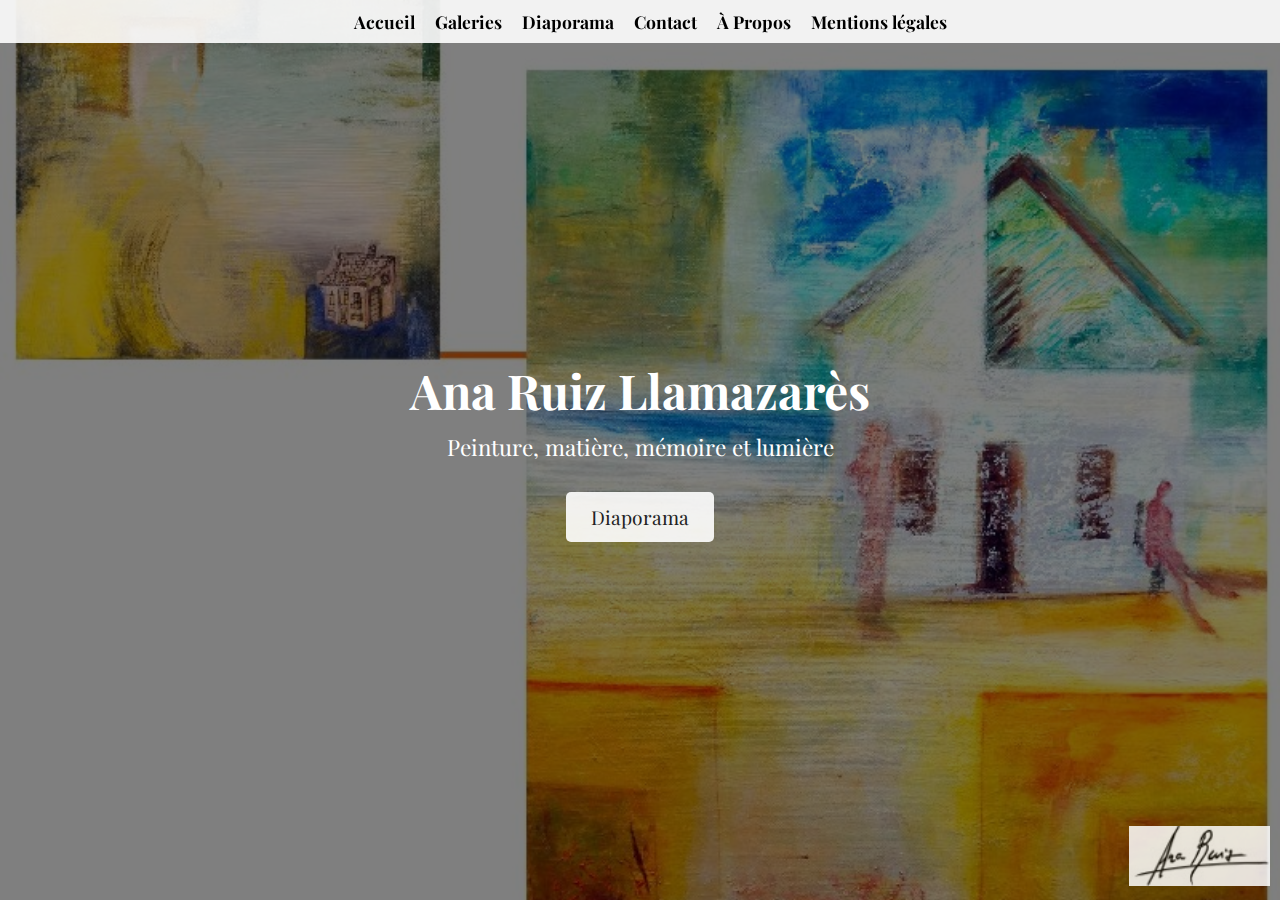
<file: index.html>
<!DOCTYPE html>

<html lang="fr"><head><meta content="width=device-width, initial-scale=1.0" name="viewport"/><link href="css/style.css" rel="stylesheet"/><meta charset="utf-8"/>
<title>Accueil - Ana Ruiz</title>
<style>
body {margin:0;font-family:sans-serif;background:url('img/accueil.jpg') no-repeat center center fixed;background-size:cover;color:#fff;text-align:center;}
nav {background:rgba(255,255,255,0.9);padding:10px;position:fixed;width:100%;top:0;}
nav a {margin:0 10px;text-decoration:none;color:black;font-weight:bold;}
header {padding-top:60px;height:90vh;display:flex;flex-direction:column;justify-content:center;align-items:center;background:rgba(0,0,0,0.3);}
.btn {background:white;color:black;padding:10px 20px;border-radius:5px;text-decoration:none;margin-top:20px;}
#sound-popup {position:fixed;bottom:20px;right:20px;background:#fff;color:#000;padding:10px;border-radius:10px;}
</style></head><body>
<nav>
<a href="index.html">Accueil</a><a href="galeries.html">Galeries</a><a href="diaporama.html">Diaporama</a><a href="contact.html">Contact</a><a href="apropos.html">À Propos</a><a href="mentions-legales.html">Mentions légales</a></nav>
<link href="https://fonts.googleapis.com/css2?family=Playfair+Display:wght@500&amp;display=swap" rel="stylesheet"/>
<style>
body {
  margin: 0;
  font-family: 'Playfair Display', serif;
  background: url('img/maison-temple.jpg') no-repeat center center fixed;
  background-size: cover;
  color: white;
  height: 100vh;
  overflow-x: hidden;
}
.hero {
  display: flex;
  flex-direction: column;
  justify-content: center;
  align-items: center;
  text-align: center;
  height: 100vh;
  padding: 0 20px;
  background: rgba(0, 0, 0, 0.5);
}
.hero h1 {
  font-size: 3em;
  margin: 0;
  animation: fadeIn 2s ease-in-out;
}
.hero p {
  font-size: 1.4em;
  margin: 10px 0 30px;
  animation: fadeIn 3s ease-in-out;
}
.hero a.button {
  display: inline-block;
  padding: 12px 25px;
  font-size: 1.2em;
  background: rgba(255, 255, 255, 0.9);
  color: #222;
  text-decoration: none;
  border-radius: 5px;
  transition: 0.3s;
  animation: fadeIn 4s ease-in-out;
}
.hero a.button:hover {
  background: #ffd700;
  color: black;
}
@keyframes fadeIn {
  from { opacity: 0; transform: translateY(20px); }
  to { opacity: 1; transform: translateY(0); }
}
footer {
  position: absolute;
  bottom: 10px;
  right: 10px;
}
footer img {
  height: 60px;
  opacity: 0.85;
}
</style>
<div class="hero">
<h1>Ana Ruiz Llamazarès</h1>
<p>Peinture, matière, mémoire et lumière</p>
<a class="button" href="diaporama.html">Diaporama</a>
</div>
<footer>
<img alt="signature" src="img/signature.jpg"/>
</footer>
</body></html>
</file>
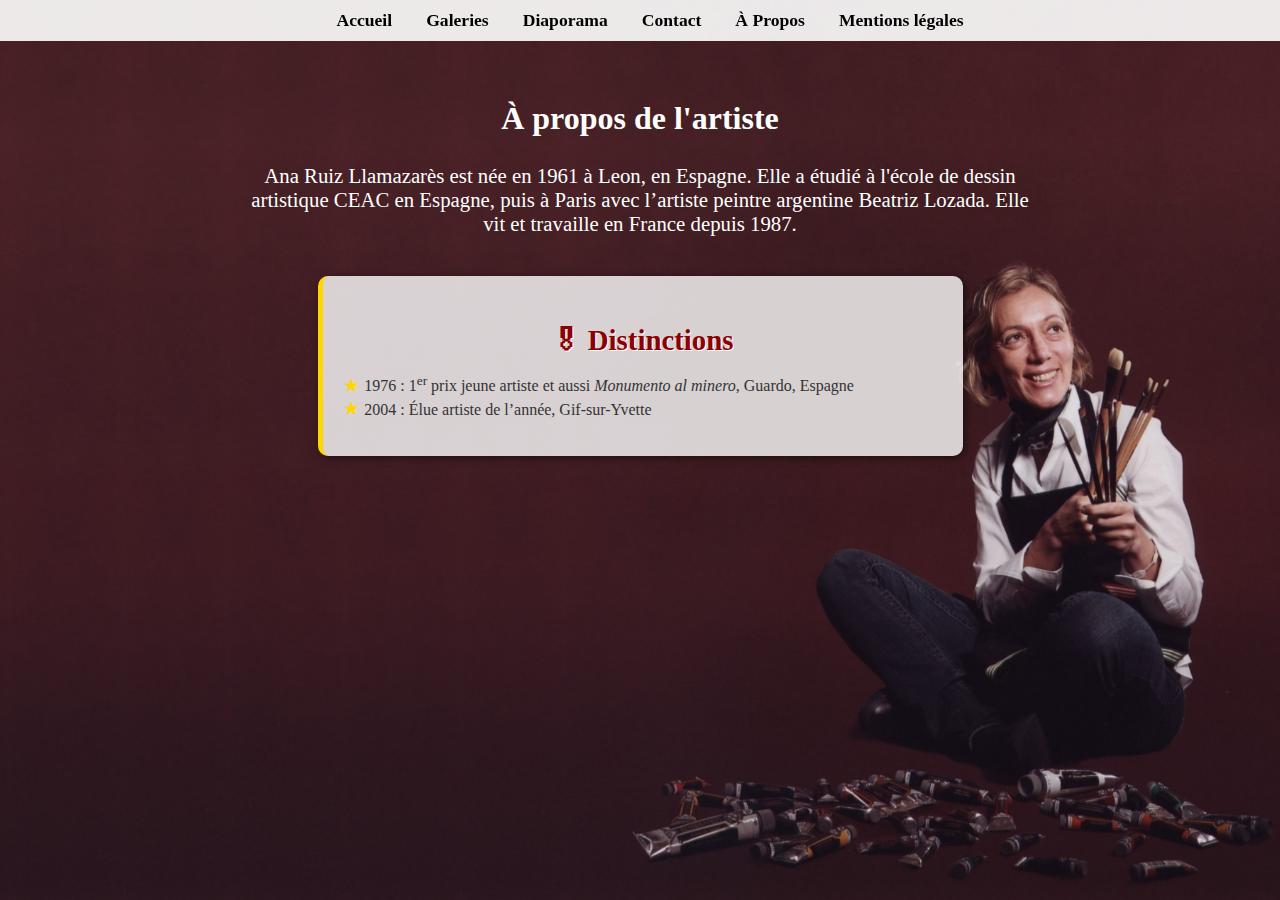
<file: apropos.html>
<!DOCTYPE html>

<html lang="fr">
<head><meta content="width=device-width, initial-scale=1.0" name="viewport"/>
<meta charset="utf-8"/>
<title>À Propos - Ana Ruiz</title>
<link href="css/style.css" rel="stylesheet"/>
<style>
body {
  margin: 0;
  font-family: 'Georgia', serif;
  color: white;
  background: url('img/photo-ana.jpg') no-repeat center center fixed;
  background-size: cover;
}
nav {
  position: fixed;
  top: 0;
  width: 100%;
  background: rgba(255,255,255,0.9);
  padding: 10px;
  text-align: center;
  z-index: 1000;
}
nav a {
  margin: 0 15px;
  text-decoration: none;
  color: black;
  font-weight: bold;
}
h2 {
  margin-top: 100px;
  font-size: 2em;
  text-align: center;
}
p {
  text-align: center;
  font-size: 1.3em;
  max-width: 800px;
  margin: 20px auto;
}
.distinctions {
  margin-top: 40px;
  background-color: rgba(255,255,255,0.8);
  color: #333;
  border-left: 5px solid gold;
  padding: 20px;
  max-width: 600px;
  margin-left: auto;
  margin-right: auto;
  border-radius: 10px;
  box-shadow: 2px 2px 8px rgba(0,0,0,0.5);
}
.distinctions h3 {
  font-family: 'Georgia', serif;
  text-align: center;
  font-size: 1.8em;
  color: darkred;
  margin-bottom: 10px;
  text-shadow: 1px 1px #fff;
}
.distinctions ul {
  list-style: none;
  padding: 0;
}
.distinctions li::before {
  content: "★ ";
  color: gold;
  font-size: 1.2em;
}
</style>
</head>
<body>
<nav>
<a href="index.html">Accueil</a>
<a href="galeries.html">Galeries</a>
<a href="diaporama.html">Diaporama</a>
<a href="contact.html">Contact</a>
<a href="apropos.html">À Propos</a>
<a href="mentions-legales.html">Mentions légales</a></nav>
<h2>À propos de l'artiste</h2>
<p>
  Ana Ruiz Llamazarès est née en 1961 à Leon, en Espagne. Elle a étudié à l'école de dessin artistique CEAC en Espagne, puis à Paris avec l’artiste peintre argentine Beatriz Lozada. Elle vit et travaille en France depuis 1987.
</p>
<div class="distinctions">
<h3>🎖 Distinctions</h3>
<ul>
<li>1976 : 1<sup>er</sup> prix jeune artiste et aussi <em>Monumento al minero</em>, Guardo, Espagne</li>
<li>2004 : Élue artiste de l’année, Gif-sur-Yvette</li>
</ul>
</div>
</body>
</html>
</file>
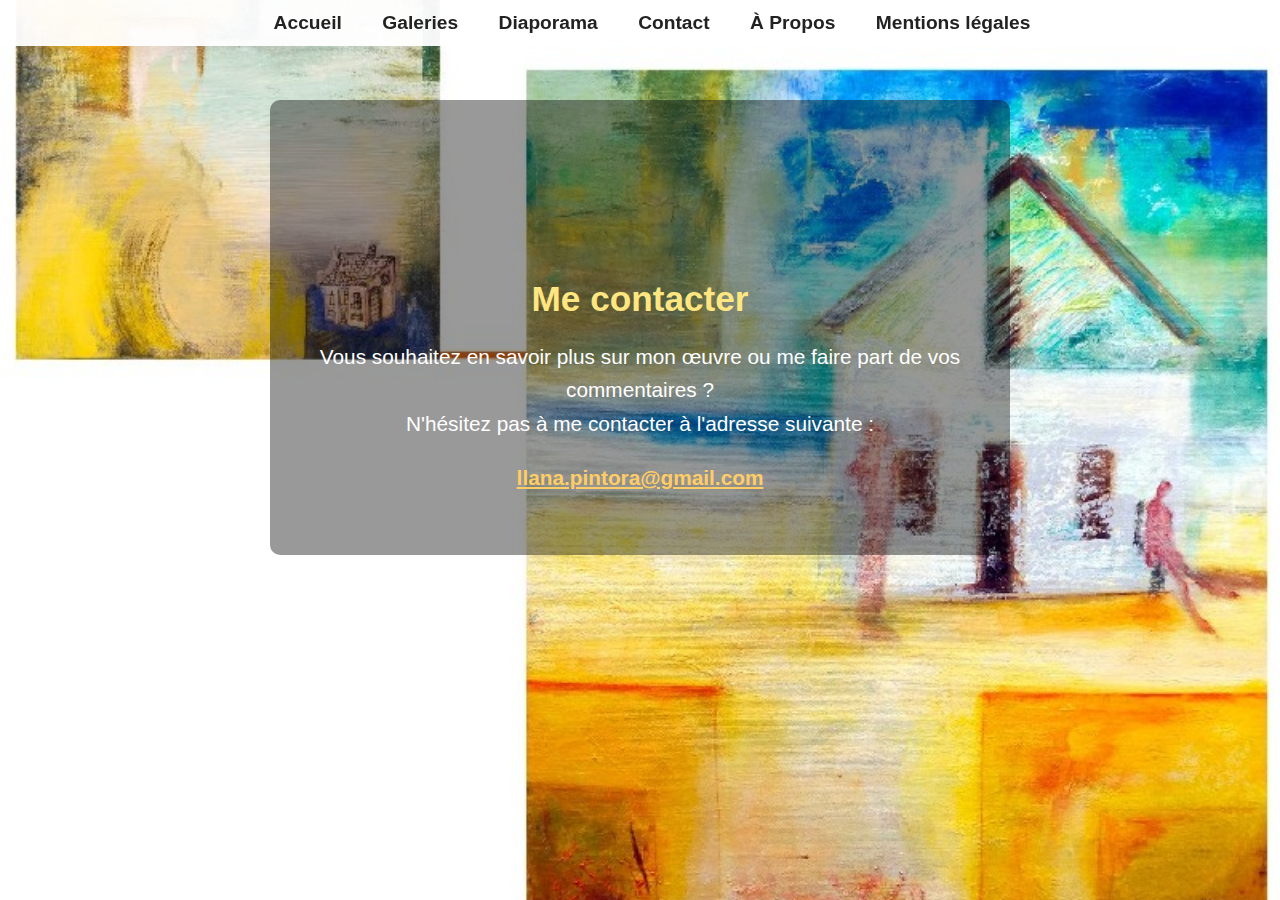
<file: contact.html>
<!DOCTYPE html>

<html lang="fr">
<head><meta content="width=device-width, initial-scale=1.0" name="viewport"/>
<meta charset="utf-8"/>
<title>Contact - Ana Ruiz</title>
<link href="css/style.css" rel="stylesheet"/>
<style>
body {
  font-family: 'Arial', sans-serif;
  background: url('img/maison-temple.jpg') no-repeat center center fixed;
  background-size: cover;
  margin: 0;
  padding: 0;
  color: white;
}
nav {
  position: fixed;
  top: 0;
  width: 100%;
  background: rgba(255,255,255,0.95);
  padding: 12px;
  text-align: center;
  z-index: 1000;
}
nav a {
  margin: 0 18px;
  text-decoration: none;
  color: #222;
  font-weight: bold;
  font-size: 1.2em;
}
.contact-content {
  padding: 150px 20px 40px;
  text-align: center;
  background-color: rgba(0, 0, 0, 0.4);
  max-width: 700px;
  margin: 100px auto;
  border-radius: 10px;
}
.contact-content h2 {
  font-size: 2.2em;
  margin-bottom: 20px;
  color: #ffe680;
}
.contact-content p {
  font-size: 1.3em;
  line-height: 1.6em;
  color: white;
}
.contact-content a {
  color: #ffcc66;
  font-weight: bold;
  text-decoration: underline;
}
</style>
</head>
<body>
<nav>
<a href="index.html">Accueil</a>
<a href="galeries.html">Galeries</a>
<a href="diaporama.html">Diaporama</a>
<a href="contact.html">Contact</a>
<a href="apropos.html">À Propos</a>
<a href="mentions-legales.html">Mentions légales</a></nav>
<div class="contact-content">
<h2>Me contacter</h2>
<p>
    Vous souhaitez en savoir plus sur mon œuvre ou me faire part de vos commentaires ?<br/>
    N'hésitez pas à me contacter à l'adresse suivante :
  </p>
<p>
<a href="mailto:llana.pintora@gmail.com">llana.pintora@gmail.com</a>
</p>
</div>
</body>
</html>
</file>
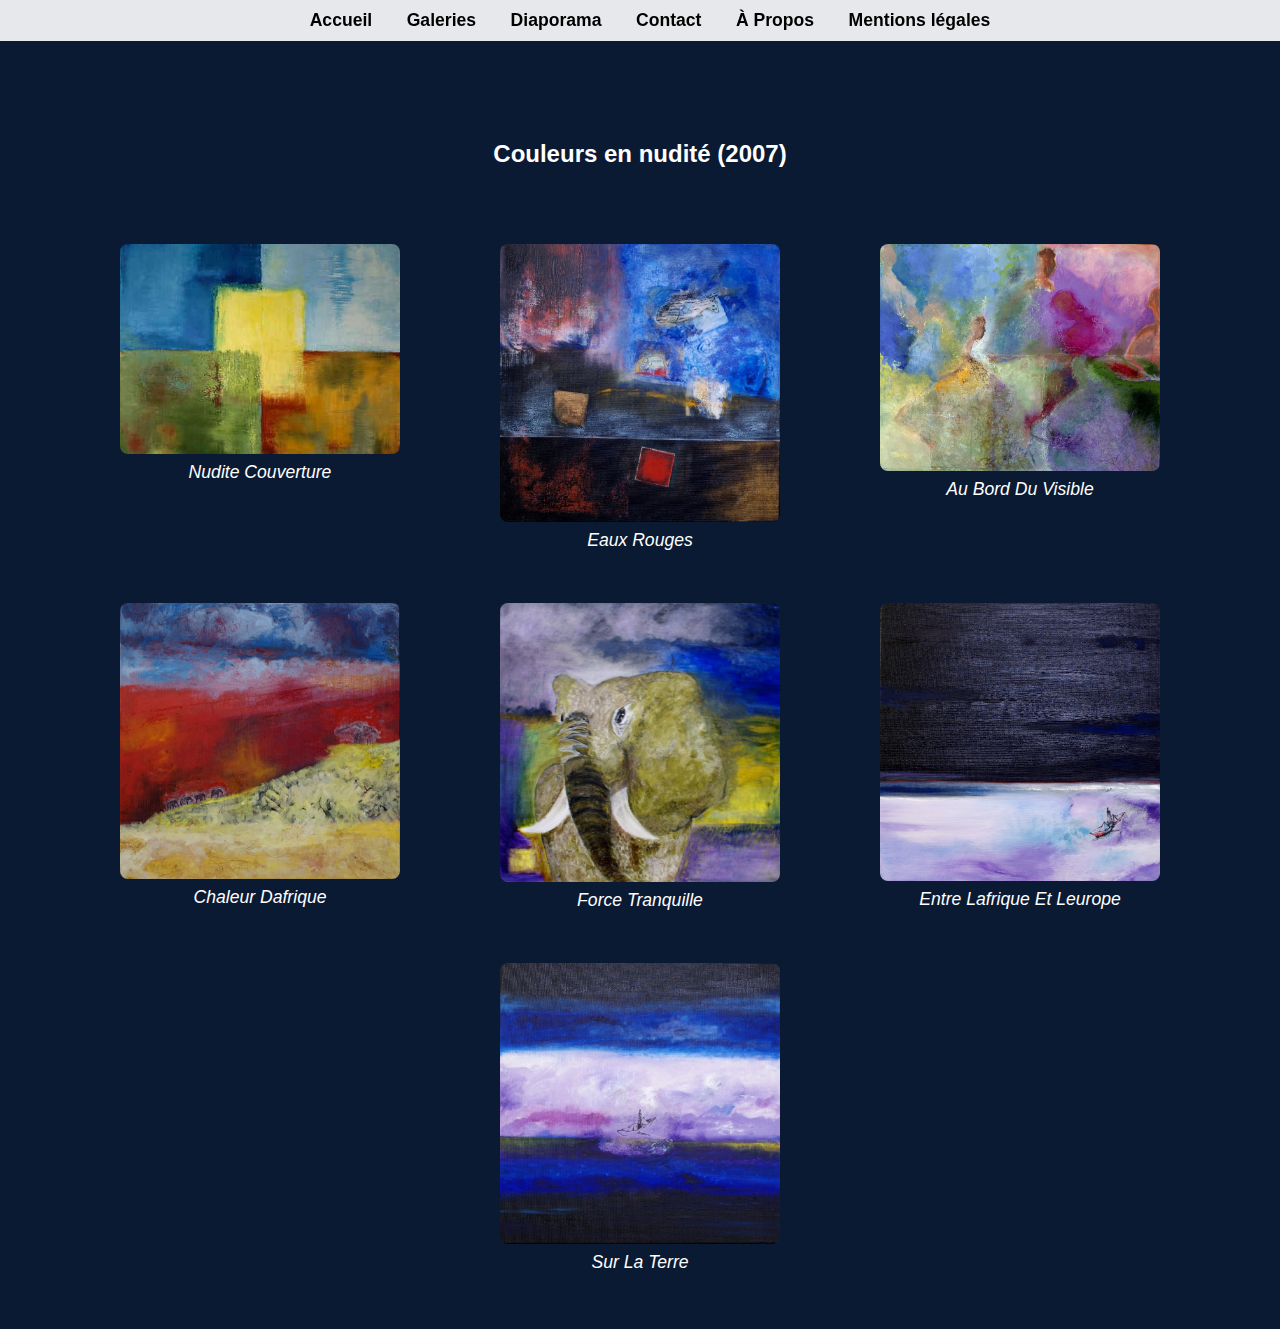
<file: couleurs-en-nudite-2007.html>
<!DOCTYPE html>

<html lang="fr">
<head><meta content="width=device-width, initial-scale=1.0" name="viewport"/>
<meta charset="utf-8"/>
<title>Couleurs en nudité (2007)</title>
<link href="css/style.css" rel="stylesheet"/>
<style>
body {
  background-color: #0b1a33;
  background-size: cover;
  font-family: sans-serif;
  margin: 0;
  padding-top: 60px;
  color: white;
}
nav {
  position: fixed;
  top: 0;
  width: 100%;
  background: rgba(255,255,255,0.9);
  padding: 10px;
  text-align: center;
  z-index: 1000;
}
nav a {
  margin: 0 15px;
  text-decoration: none;
  color: black;
  font-weight: bold;
}
.expo {
  display: flex;
  flex-wrap: wrap;
  justify-content: center;
  gap: 20px;
  padding: 40px 20px;
}
.expo figure {
  width: 280px;
  text-align: center;
}
.expo img {
  max-width: 100%;
  border-radius: 8px;
  cursor: zoom-in;
}
.expo figcaption {
  margin-top: 8px;
  font-size: 1.1em;
  font-style: italic;
}
</style>
</head>
<body>
<nav>
<a href="index.html">Accueil</a>
<a href="galeries.html">Galeries</a>
<a href="diaporama.html">Diaporama</a>
<a href="contact.html">Contact</a>
<a href="apropos.html">À Propos</a>
<a href="mentions-legales.html">Mentions légales</a></nav>
<h2 style="text-align:center;margin-top:80px;">Couleurs en nudité (2007)</h2>
<div class="expo">
<figure><img alt="Nudite Couverture" src="img/nudite-couverture.jpg" style="display:block;visibility:visible;margin:auto;max-width:100%;"/><figcaption>Nudite Couverture</figcaption></figure>
<figure><img alt="Eaux Rouges" src="img/eaux-rouges.jpg" style="display:block;visibility:visible;margin:auto;max-width:100%;"/><figcaption>Eaux Rouges</figcaption></figure>
<figure><img alt="Au Bord Du Visible" src="img/au-bord-du-visible.jpg" style="display:block;visibility:visible;margin:auto;max-width:100%;"/><figcaption>Au Bord Du Visible</figcaption></figure>
<figure><img alt="Chaleur Dafrique" src="img/chaleur-dafrique.jpg" style="display:block;visibility:visible;margin:auto;max-width:100%;"/><figcaption>Chaleur Dafrique</figcaption></figure>
<figure><img alt="Force Tranquille" src="img/force-tranquille.jpg" style="display:block;visibility:visible;margin:auto;max-width:100%;"/><figcaption>Force Tranquille</figcaption></figure>
<figure><img alt="Entre Lafrique Et Leurope" src="img/entre-lafrique-et-leurope.jpg" style="display:block;visibility:visible;margin:auto;max-width:100%;"/><figcaption>Entre Lafrique Et Leurope</figcaption></figure>
<figure><img alt="Sur La Terre" src="img/sur-la-terre.jpg" style="display:block;visibility:visible;margin:auto;max-width:100%;"/><figcaption>Sur La Terre</figcaption></figure>
</div>
<script>
document.addEventListener('DOMContentLoaded', () => {
  const imgs = document.querySelectorAll('.expo img');
  imgs.forEach(img => {
    img.addEventListener('click', () => {
      const overlay = document.createElement('div');
      overlay.style.position = 'fixed';
      overlay.style.top = '60px';
      overlay.style.left = 0;
      overlay.style.width = '100%';
      overlay.style.height = 'calc(100% - 60px)';
      overlay.style.background = 'rgba(0,0,0,0.9)';
      overlay.style.display = 'flex';
      overlay.style.justifyContent = 'center';
      overlay.style.alignItems = 'center';
      overlay.style.zIndex = 10000;

      const fullImg = document.createElement('img');
      fullImg.src = img.src;
      fullImg.style.maxWidth = '95%';
      fullImg.style.maxHeight = '95%';
      fullImg.style.borderRadius = '10px';
      fullImg.style.boxShadow = '0 0 20px rgba(255,255,255,0.5)';
      overlay.appendChild(fullImg);

      overlay.addEventListener('click', () => document.body.removeChild(overlay));
      document.body.appendChild(overlay);
    });
  });
});
</script>
</body></html>
</file>
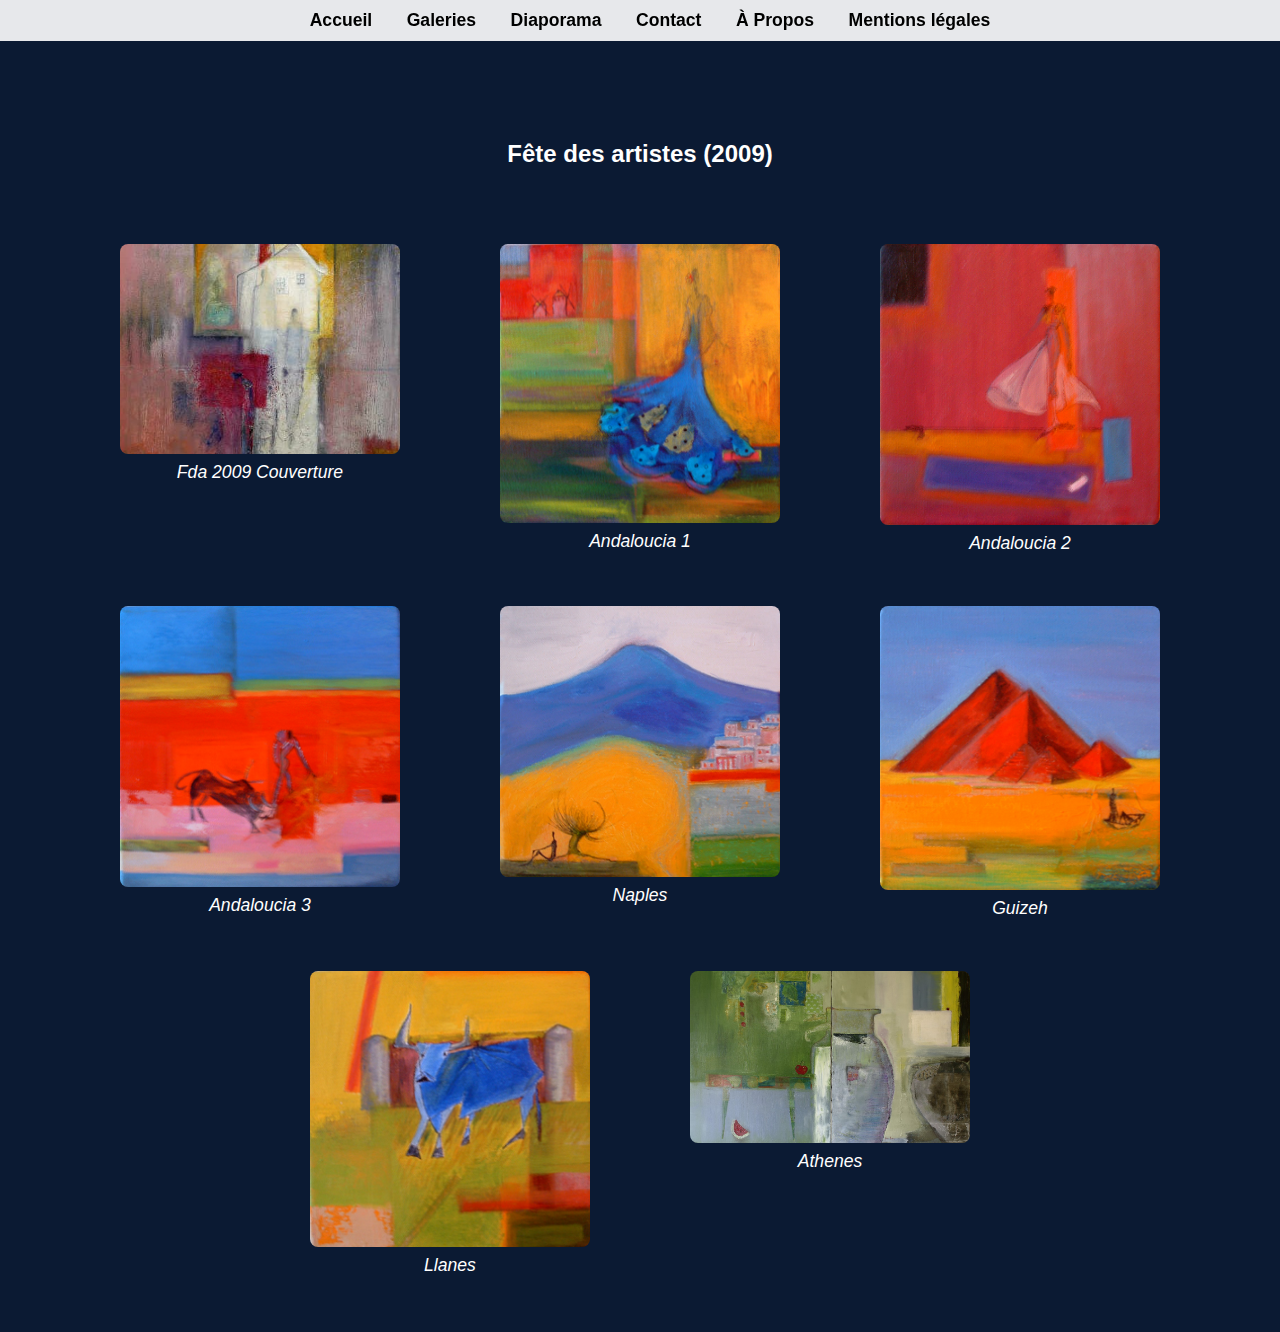
<file: fete-des-artistes-2009.html>
<!DOCTYPE html>

<html lang="fr">
<head><meta content="width=device-width, initial-scale=1.0" name="viewport"/>
<meta charset="utf-8"/>
<title>Fête des artistes (2009)</title>
<link href="css/style.css" rel="stylesheet"/>
<style>
body {
  background-color: #0b1a33;
  background-size: cover;
  font-family: sans-serif;
  margin: 0;
  padding-top: 60px;
  color: white;
}
nav {
  position: fixed;
  top: 0;
  width: 100%;
  background: rgba(255,255,255,0.9);
  padding: 10px;
  text-align: center;
  z-index: 1000;
}
nav a {
  margin: 0 15px;
  text-decoration: none;
  color: black;
  font-weight: bold;
}
.expo {
  display: flex;
  flex-wrap: wrap;
  justify-content: center;
  gap: 20px;
  padding: 40px 20px;
}
.expo figure {
  width: 280px;
  text-align: center;
}
.expo img {
  max-width: 100%;
  border-radius: 8px;
  cursor: zoom-in;
}
.expo figcaption {
  margin-top: 8px;
  font-size: 1.1em;
  font-style: italic;
}
</style>
</head>
<body>
<nav>
<a href="index.html">Accueil</a>
<a href="galeries.html">Galeries</a>
<a href="diaporama.html">Diaporama</a>
<a href="contact.html">Contact</a>
<a href="apropos.html">À Propos</a>
<a href="mentions-legales.html">Mentions légales</a></nav>
<h2 style="text-align:center;margin-top:80px;">Fête des artistes (2009)</h2>
<div class="expo">
<figure><img alt="Fda 2009 Couverture" src="img/fda-2009-couverture.jpg" style="display:block;visibility:visible;margin:auto;max-width:100%;"/><figcaption>Fda 2009 Couverture</figcaption></figure>
<figure><img alt="Andaloucia 1" src="img/andaloucia-1.jpg" style="display:block;visibility:visible;margin:auto;max-width:100%;"/><figcaption>Andaloucia 1</figcaption></figure>
<figure><img alt="Andaloucia 2" src="img/andaloucia-2.jpg" style="display:block;visibility:visible;margin:auto;max-width:100%;"/><figcaption>Andaloucia 2</figcaption></figure>
<figure><img alt="Andaloucia 3" src="img/andaloucia-3.jpg" style="display:block;visibility:visible;margin:auto;max-width:100%;"/><figcaption>Andaloucia 3</figcaption></figure>
<figure><img alt="Naples" src="img/naples.jpg" style="display:block;visibility:visible;margin:auto;max-width:100%;"/><figcaption>Naples</figcaption></figure>
<figure><img alt="Guizeh" src="img/guizeh.jpg" style="display:block;visibility:visible;margin:auto;max-width:100%;"/><figcaption>Guizeh</figcaption></figure>
<figure><img alt="Llanes" src="img/llanes.jpg" style="display:block;visibility:visible;margin:auto;max-width:100%;"/><figcaption>Llanes</figcaption></figure>
<figure><img alt="Athenes" src="img/athenes.jpg" style="display:block;visibility:visible;margin:auto;max-width:100%;"/><figcaption>Athenes</figcaption></figure>
</div>
<script>
document.addEventListener('DOMContentLoaded', () => {
  const imgs = document.querySelectorAll('.expo img');
  imgs.forEach(img => {
    img.addEventListener('click', () => {
      const overlay = document.createElement('div');
      overlay.style.position = 'fixed';
      overlay.style.top = '60px';
      overlay.style.left = 0;
      overlay.style.width = '100%';
      overlay.style.height = 'calc(100% - 60px)';
      overlay.style.background = 'rgba(0,0,0,0.9)';
      overlay.style.display = 'flex';
      overlay.style.justifyContent = 'center';
      overlay.style.alignItems = 'center';
      overlay.style.zIndex = 10000;

      const fullImg = document.createElement('img');
      fullImg.src = img.src;
      fullImg.style.maxWidth = '95%';
      fullImg.style.maxHeight = '95%';
      fullImg.style.borderRadius = '10px';
      fullImg.style.boxShadow = '0 0 20px rgba(255,255,255,0.5)';
      overlay.appendChild(fullImg);

      overlay.addEventListener('click', () => document.body.removeChild(overlay));
      document.body.appendChild(overlay);
    });
  });
});
</script>
</body></html>
</file>
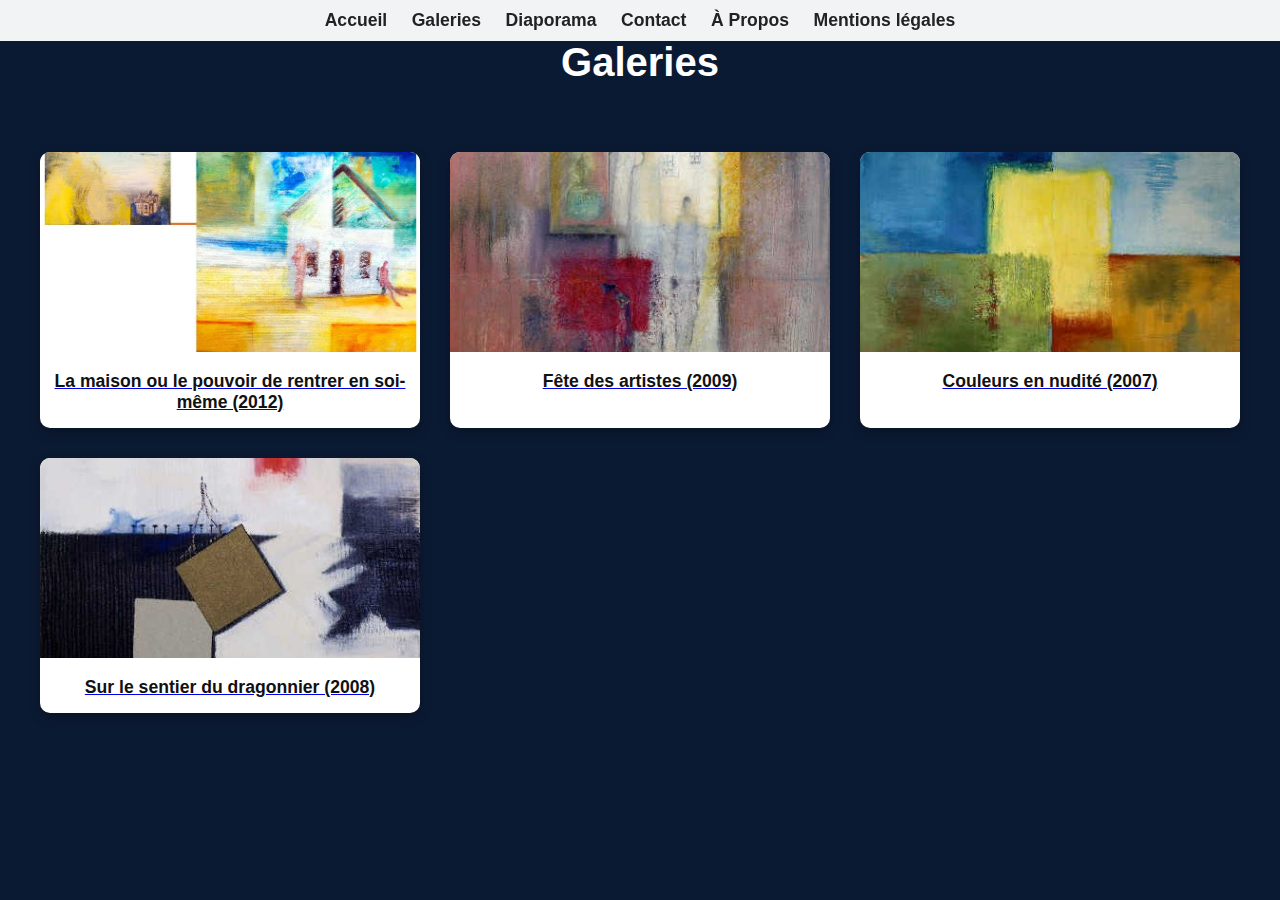
<file: galeries.html>
<!DOCTYPE html>

<html lang="fr">
<head><meta content="width=device-width, initial-scale=1.0" name="viewport"/>
<meta charset="utf-8"/>
<title>Galeries - Ana Ruiz</title>
<link href="css/style.css" rel="stylesheet"/>
<style>
body {
  background-color: #0b1a33;
  color: white;
  font-family: 'Segoe UI', sans-serif;
  margin: 0;
}
h1 {
  text-align: center;
  margin-top: 40px;
  font-size: 2.5em;
  color: white;
}
.gallery-grid {
  display: grid;
  grid-template-columns: repeat(auto-fit, minmax(280px, 1fr));
  gap: 30px;
  padding: 40px;
}
.gallery-item {
  background: #ffffff;
  border-radius: 10px;
  overflow: hidden;
  box-shadow: 0 4px 12px rgba(0,0,0,0.3);
  text-align: center;
  transition: transform 0.3s ease;
}
.gallery-item:hover {
  transform: scale(1.03);
}
.gallery-item img {
  width: 100%;
  height: 200px;
  object-fit: cover;
}
.gallery-item h2 {
  margin: 15px 0;
  font-size: 1.1em;
  font-weight: bold;
  color: #111;
}
.gallery-item a {
  text-decoration: none;
  color: inherit;
}
</style>
</head>
<body>
<nav>
<a href="index.html">Accueil</a>
<a href="galeries.html">Galeries</a>
<a href="diaporama.html">Diaporama</a>
<a href="contact.html">Contact</a>
<a href="apropos.html">À Propos</a>
<a href="mentions-legales.html">Mentions légales</a></nav>
<h1>Galeries</h1>
<div class="gallery-grid">
<a class="gallery-item" href="la-maison-ou-le-pouvoir-de-rentrer-en-soi-meme-2012.html">
<img alt="La maison ou le pouvoir de rentrer en soi-même (2012)" src="img/maison-temple.jpg"/>
<h2>La maison ou le pouvoir de rentrer en soi-même (2012)</h2>
</a>
<a class="gallery-item" href="fete-des-artistes-2009.html">
<img alt="Fête des artistes (2009)" src="img/fda-2009-couverture.jpg"/>
<h2>Fête des artistes (2009)</h2>
</a>
<a class="gallery-item" href="couleurs-en-nudite-2007.html">
<img alt="Couleurs en nudité (2007)" src="img/nudite-couverture.jpg"/>
<h2>Couleurs en nudité (2007)</h2>
</a>
<a class="gallery-item" href="sur-le-sentier-du-dragonnier-2008.html">
<img alt="Sur le sentier du dragonnier (2008)" src="img/dragonnier-couverture.jpg"/>
<h2>Sur le sentier du dragonnier (2008)</h2>
</a>
</div></body>
</html>
</file>
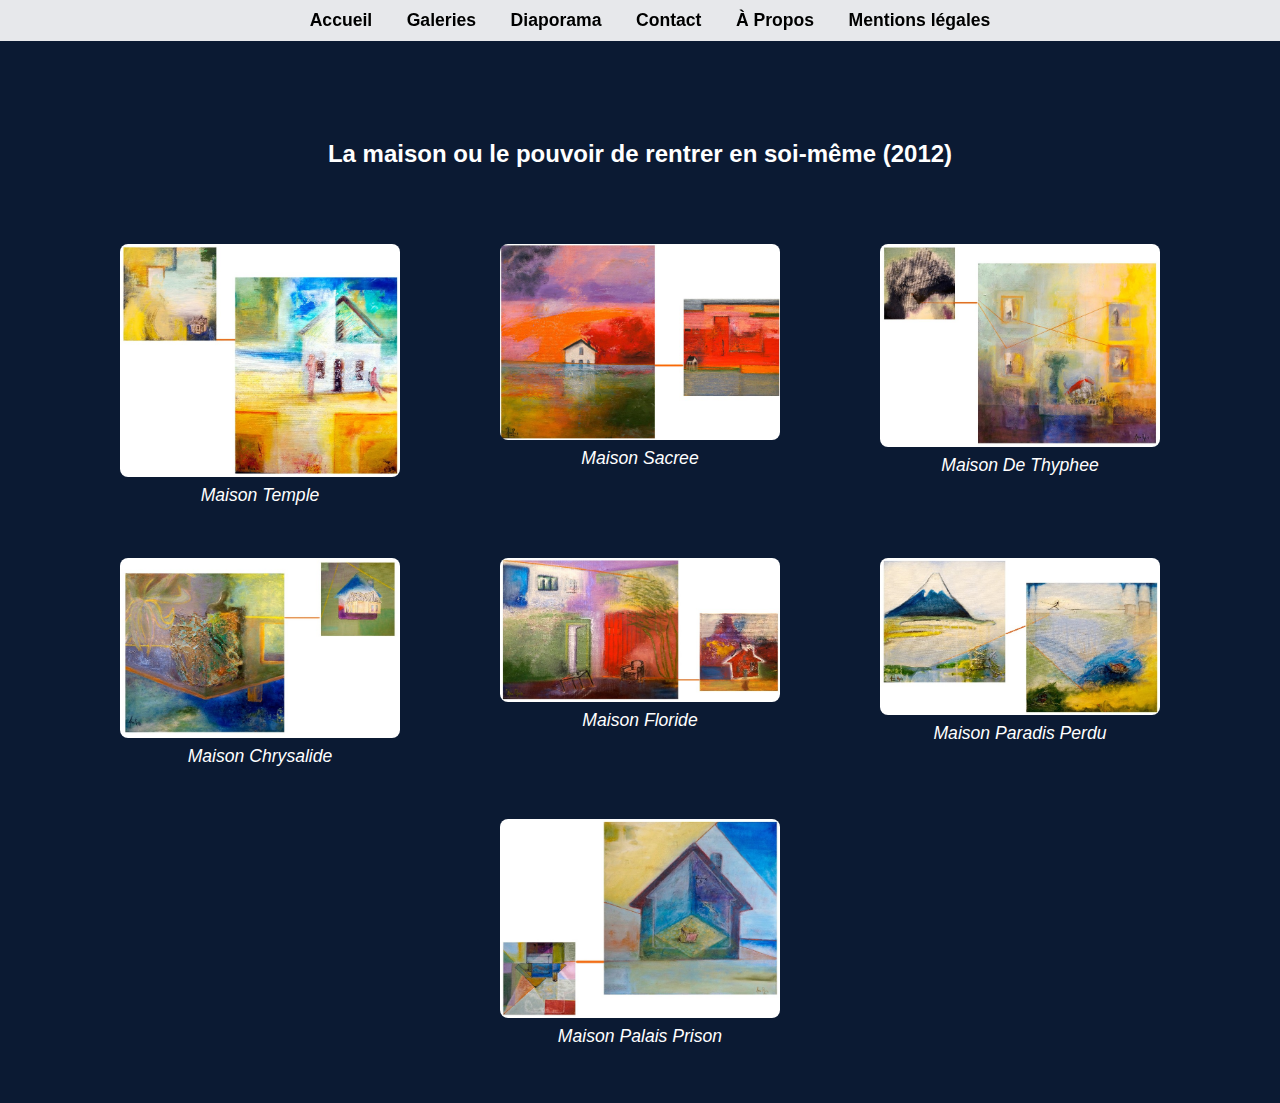
<file: la-maison-ou-le-pouvoir-de-rentrer-en-soi-meme-2012.html>
<!DOCTYPE html>

<html lang="fr">
<head><meta content="width=device-width, initial-scale=1.0" name="viewport"/>
<meta charset="utf-8"/>
<title>La maison ou le pouvoir de rentrer en soi-même (2012)</title>
<link href="css/style.css" rel="stylesheet"/>
<style>
body {
  background-color: #0b1a33;
  background-size: cover;
  font-family: sans-serif;
  margin: 0;
  padding-top: 60px;
  color: white;
}
nav {
  position: fixed;
  top: 0;
  width: 100%;
  background: rgba(255,255,255,0.9);
  padding: 10px;
  text-align: center;
  z-index: 1000;
}
nav a {
  margin: 0 15px;
  text-decoration: none;
  color: black;
  font-weight: bold;
}
.expo {
  display: flex;
  flex-wrap: wrap;
  justify-content: center;
  gap: 20px;
  padding: 40px 20px;
}
.expo figure {
  width: 280px;
  text-align: center;
}
.expo img {
  max-width: 100%;
  border-radius: 8px;
  cursor: zoom-in;
}
.expo figcaption {
  margin-top: 8px;
  font-size: 1.1em;
  font-style: italic;
}
</style>
</head>
<body>
<nav>
<a href="index.html">Accueil</a>
<a href="galeries.html">Galeries</a>
<a href="diaporama.html">Diaporama</a>
<a href="contact.html">Contact</a>
<a href="apropos.html">À Propos</a>
<a href="mentions-legales.html">Mentions légales</a></nav>
<h2 style="text-align:center;margin-top:80px;">La maison ou le pouvoir de rentrer en soi-même (2012)</h2>
<div class="expo">
<figure><img alt="Maison Temple" src="img/maison-temple.jpg" style="display:block;visibility:visible;margin:auto;max-width:100%;"/><figcaption>Maison Temple</figcaption></figure>
<figure><img alt="Maison Sacree" src="img/maison-sacree.jpg" style="display:block;visibility:visible;margin:auto;max-width:100%;"/><figcaption>Maison Sacree</figcaption></figure>
<figure><img alt="Maison De Thyphee" src="img/maison-de-thyphee.jpg" style="display:block;visibility:visible;margin:auto;max-width:100%;"/><figcaption>Maison De Thyphee</figcaption></figure>
<figure><img alt="Maison Chrysalide" src="img/maison-chrysalide.jpg" style="display:block;visibility:visible;margin:auto;max-width:100%;"/><figcaption>Maison Chrysalide</figcaption></figure>
<figure><img alt="Maison Floride" src="img/maison-floride.jpg" style="display:block;visibility:visible;margin:auto;max-width:100%;"/><figcaption>Maison Floride</figcaption></figure>
<figure><img alt="Maison Paradis Perdu" src="img/maison-paradis-perdu.jpg" style="display:block;visibility:visible;margin:auto;max-width:100%;"/><figcaption>Maison Paradis Perdu</figcaption></figure>
<figure><img alt="Maison Palais Prison" src="img/maison-palais-prison.jpg" style="display:block;visibility:visible;margin:auto;max-width:100%;"/><figcaption>Maison Palais Prison</figcaption></figure>
</div>
<script>
document.addEventListener('DOMContentLoaded', () => {
  const imgs = document.querySelectorAll('.expo img');
  imgs.forEach(img => {
    img.addEventListener('click', () => {
      const overlay = document.createElement('div');
      overlay.style.position = 'fixed';
      overlay.style.top = '60px';
      overlay.style.left = 0;
      overlay.style.width = '100%';
      overlay.style.height = 'calc(100% - 60px)';
      overlay.style.background = 'rgba(0,0,0,0.9)';
      overlay.style.display = 'flex';
      overlay.style.justifyContent = 'center';
      overlay.style.alignItems = 'center';
      overlay.style.zIndex = 10000;

      const fullImg = document.createElement('img');
      fullImg.src = img.src;
      fullImg.style.maxWidth = '95%';
      fullImg.style.maxHeight = '95%';
      fullImg.style.borderRadius = '10px';
      fullImg.style.boxShadow = '0 0 20px rgba(255,255,255,0.5)';
      overlay.appendChild(fullImg);

      overlay.addEventListener('click', () => document.body.removeChild(overlay));
      document.body.appendChild(overlay);
    });
  });
});
</script>
</body></html>
</file>
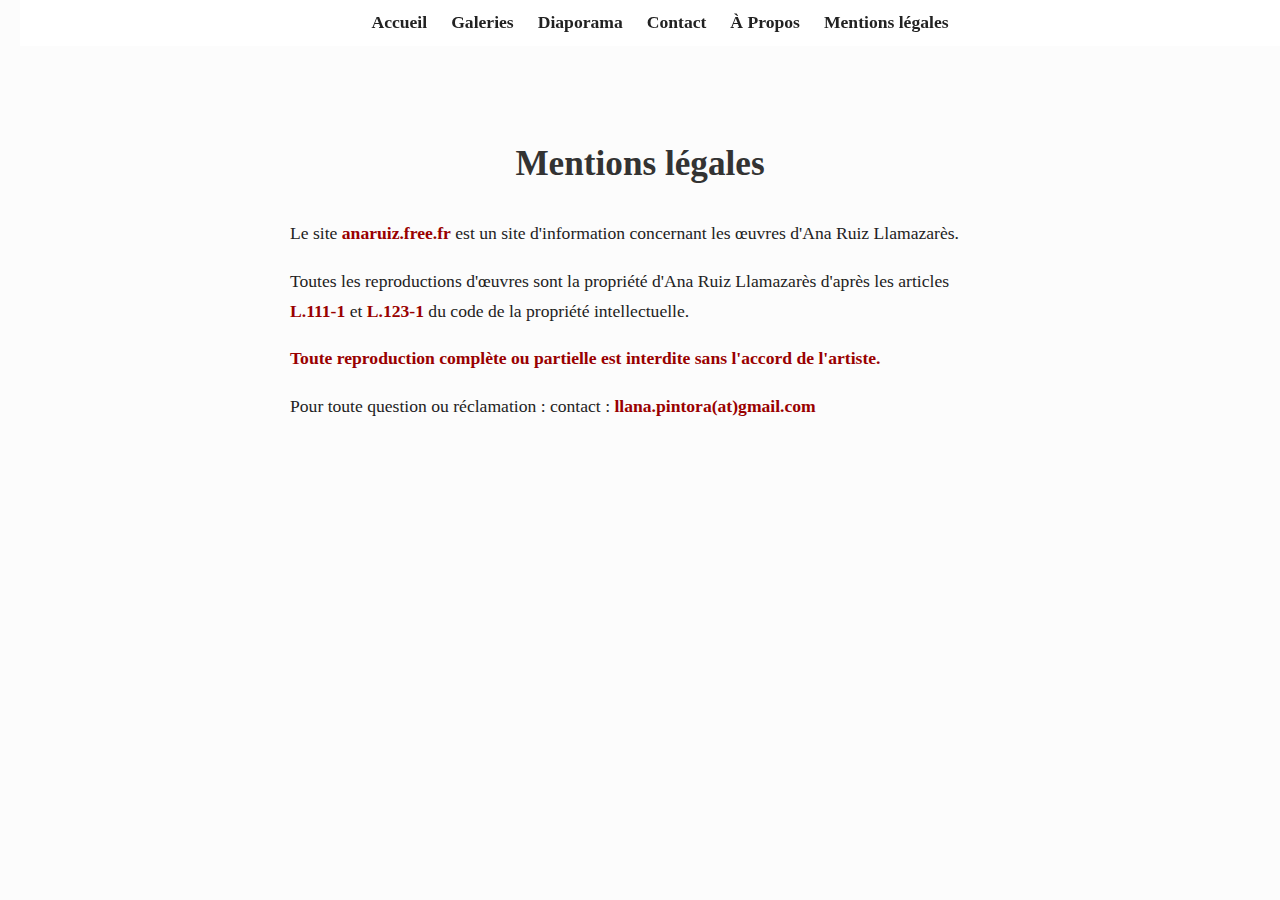
<file: mentions-legales.html>
<!DOCTYPE html>

<html lang="fr">
<head><meta content="width=device-width, initial-scale=1.0" name="viewport"/>
<meta charset="utf-8"/>
<title>Mentions légales - Ana Ruiz</title>
<link href="css/style.css" rel="stylesheet"/>
<style>
    body {
      background: #fdfdfd;
      color: #333;
      padding-top: 80px;
      font-family: Georgia, serif;
      line-height: 1.6em;
    }
    nav {
      position: fixed;
      top: 0;
      width: 100%;
      background: rgba(255,255,255,0.95);
      padding: 10px 0;
      text-align: center;
      z-index: 1000;
    }
    nav a {
      margin: 0 10px;
      text-decoration: none;
      color: #222;
      font-weight: bold;
      font-size: 1.1em;
    }
    .container {
      max-width: 800px;
      margin: 0 auto;
      padding: 20px;
    }
    h2 {
      text-align: center;
      color: #222;
    }
  </style>
</head>
<body>
<nav>
<a href="index.html">Accueil</a>
<a href="galeries.html">Galeries</a>
<a href="diaporama.html">Diaporama</a>
<a href="contact.html">Contact</a>
<a href="apropos.html">À Propos</a>
<a href="mentions-legales.html">Mentions légales</a>
</nav>
<style>
body {
  font-family: Georgia, serif;
  background: #fcfcfc;
  color: #222;
  padding: 100px 20px 40px;
  margin: 0;
}
.container {
  max-width: 700px;
  margin: 0 auto;
  line-height: 1.7em;
  font-size: 1.1em;
}
h2 {
  text-align: center;
  margin-bottom: 40px;
  font-size: 2em;
  color: #333;
}
strong {
  color: #990000;
}
</style>
<div class="container">
<h2>Mentions légales</h2>
<p>Le site <strong>anaruiz.free.fr</strong> est un site d'information concernant les œuvres d'Ana Ruiz Llamazarès.</p>
<p>Toutes les reproductions d'œuvres sont la propriété d'Ana Ruiz Llamazarès d'après les articles <strong>L.111-1</strong> et <strong>L.123-1</strong> du code de la propriété intellectuelle.</p>
<p><strong>Toute reproduction complète ou partielle est interdite sans l'accord de l'artiste.</strong></p>
<p>Pour toute question ou réclamation : contact : <strong>llana.pintora(at)gmail.com</strong></p>
</div>
</body>
</html>
</file>
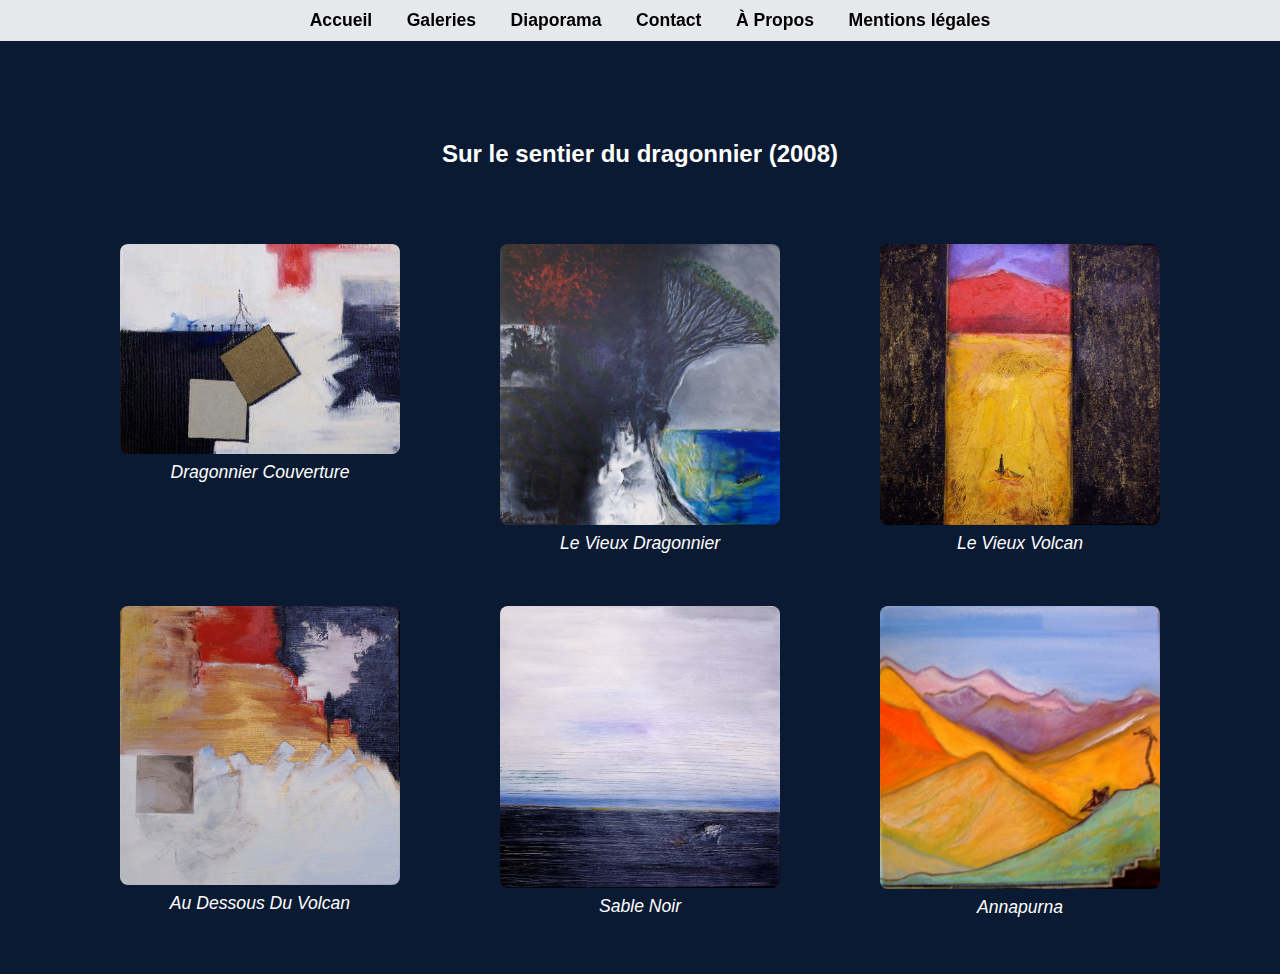
<file: sur-le-sentier-du-dragonnier-2008.html>
<!DOCTYPE html>

<html lang="fr">
<head><meta content="width=device-width, initial-scale=1.0" name="viewport"/>
<meta charset="utf-8"/>
<title>Sur le sentier du dragonnier (2008)</title>
<link href="css/style.css" rel="stylesheet"/>
<style>
body {
  background-color: #0b1a33;
  background-size: cover;
  font-family: sans-serif;
  margin: 0;
  padding-top: 60px;
  color: white;
}
nav {
  position: fixed;
  top: 0;
  width: 100%;
  background: rgba(255,255,255,0.9);
  padding: 10px;
  text-align: center;
  z-index: 1000;
}
nav a {
  margin: 0 15px;
  text-decoration: none;
  color: black;
  font-weight: bold;
}
.expo {
  display: flex;
  flex-wrap: wrap;
  justify-content: center;
  gap: 20px;
  padding: 40px 20px;
}
.expo figure {
  width: 280px;
  text-align: center;
}
.expo img {
  max-width: 100%;
  border-radius: 8px;
  cursor: zoom-in;
}
.expo figcaption {
  margin-top: 8px;
  font-size: 1.1em;
  font-style: italic;
}
</style>
</head>
<body>
<nav>
<a href="index.html">Accueil</a>
<a href="galeries.html">Galeries</a>
<a href="diaporama.html">Diaporama</a>
<a href="contact.html">Contact</a>
<a href="apropos.html">À Propos</a>
<a href="mentions-legales.html">Mentions légales</a></nav>
<h2 style="text-align:center;margin-top:80px;">Sur le sentier du dragonnier (2008)</h2>
<div class="expo">
<figure><img alt="Dragonnier Couverture" src="img/dragonnier-couverture.jpg" style="display:block;visibility:visible;margin:auto;max-width:100%;"/><figcaption>Dragonnier Couverture</figcaption></figure>
<figure><img alt="Le Vieux Dragonnier" src="img/le-vieux-dragonnier.jpg" style="display:block;visibility:visible;margin:auto;max-width:100%;"/><figcaption>Le Vieux Dragonnier</figcaption></figure>
<figure><img alt="Le Vieux Volcan" src="img/le-vieux-volcan.jpg" style="display:block;visibility:visible;margin:auto;max-width:100%;"/><figcaption>Le Vieux Volcan</figcaption></figure>
<figure><img alt="Au Dessous Du Volcan" src="img/au-dessous-du-volcan.jpg" style="display:block;visibility:visible;margin:auto;max-width:100%;"/><figcaption>Au Dessous Du Volcan</figcaption></figure>
<figure><img alt="Sable Noir" src="img/sable-noir.jpg" style="display:block;visibility:visible;margin:auto;max-width:100%;"/><figcaption>Sable Noir</figcaption></figure>
<figure><img alt="Annapurna" src="img/annapurna.jpg" style="display:block;visibility:visible;margin:auto;max-width:100%;"/><figcaption>Annapurna</figcaption></figure>
</div>
<script>
document.addEventListener('DOMContentLoaded', () => {
  const imgs = document.querySelectorAll('.expo img');
  imgs.forEach(img => {
    img.addEventListener('click', () => {
      const overlay = document.createElement('div');
      overlay.style.position = 'fixed';
      overlay.style.top = '60px';
      overlay.style.left = 0;
      overlay.style.width = '100%';
      overlay.style.height = 'calc(100% - 60px)';
      overlay.style.background = 'rgba(0,0,0,0.9)';
      overlay.style.display = 'flex';
      overlay.style.justifyContent = 'center';
      overlay.style.alignItems = 'center';
      overlay.style.zIndex = 10000;

      const fullImg = document.createElement('img');
      fullImg.src = img.src;
      fullImg.style.maxWidth = '95%';
      fullImg.style.maxHeight = '95%';
      fullImg.style.borderRadius = '10px';
      fullImg.style.boxShadow = '0 0 20px rgba(255,255,255,0.5)';
      overlay.appendChild(fullImg);

      overlay.addEventListener('click', () => document.body.removeChild(overlay));
      document.body.appendChild(overlay);
    });
  });
});
</script>
</body></html>
</file>
<file: css/style.css>
body {
  font-family: 'Georgia', serif;
  margin: 0;
  padding: 0;
}
nav {
  position: fixed;
  top: 0;
  width: 100%;
  background: rgba(255,255,255,0.95);
  padding: 10px 0;
  text-align: center;
  z-index: 1000;
}
nav a {
  margin: 0 10px;
  text-decoration: none;
  color: #222;
  font-weight: bold;
  font-size: 1.1em;
  display: inline-block;
}
@media screen and (max-width: 768px) {
  nav a {
    display: block;
    padding: 8px 0;
    font-size: 1em;
  }
  nav {
    padding: 8px 0;
  }
}
</file>
